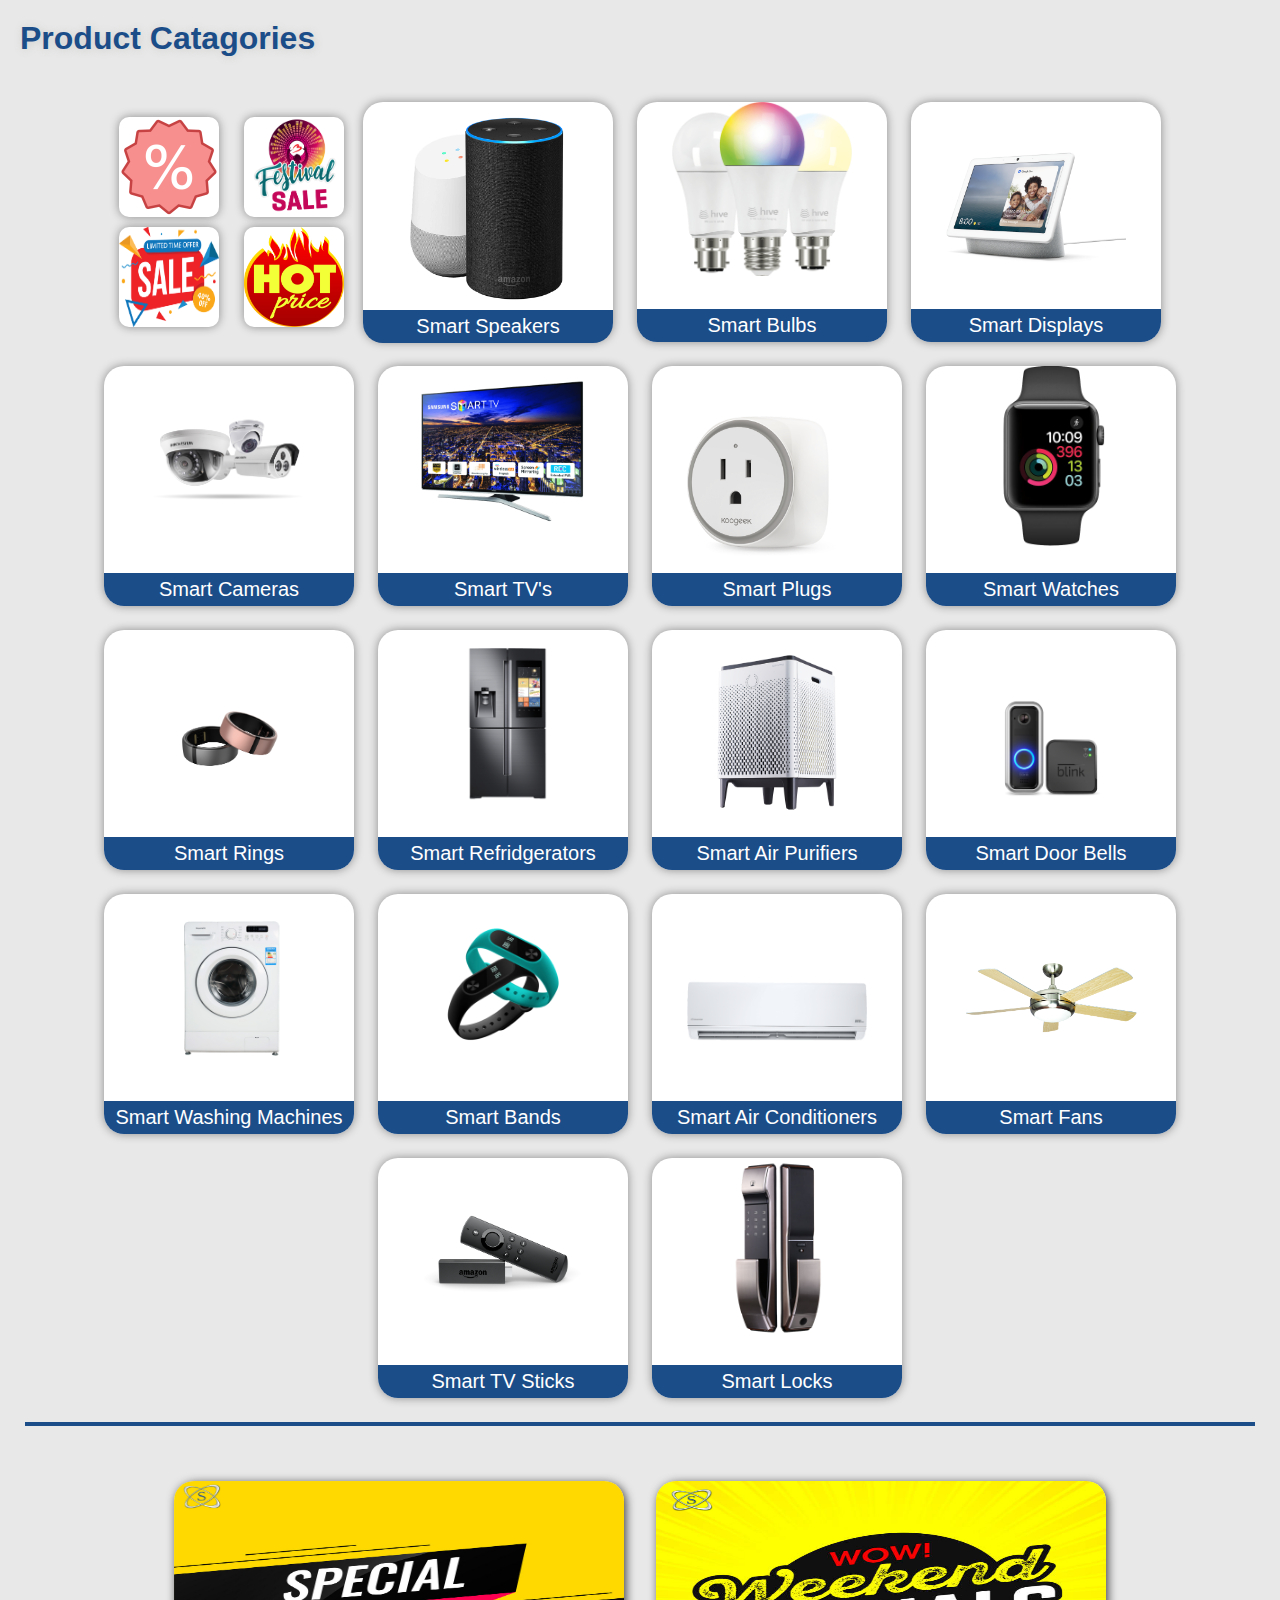
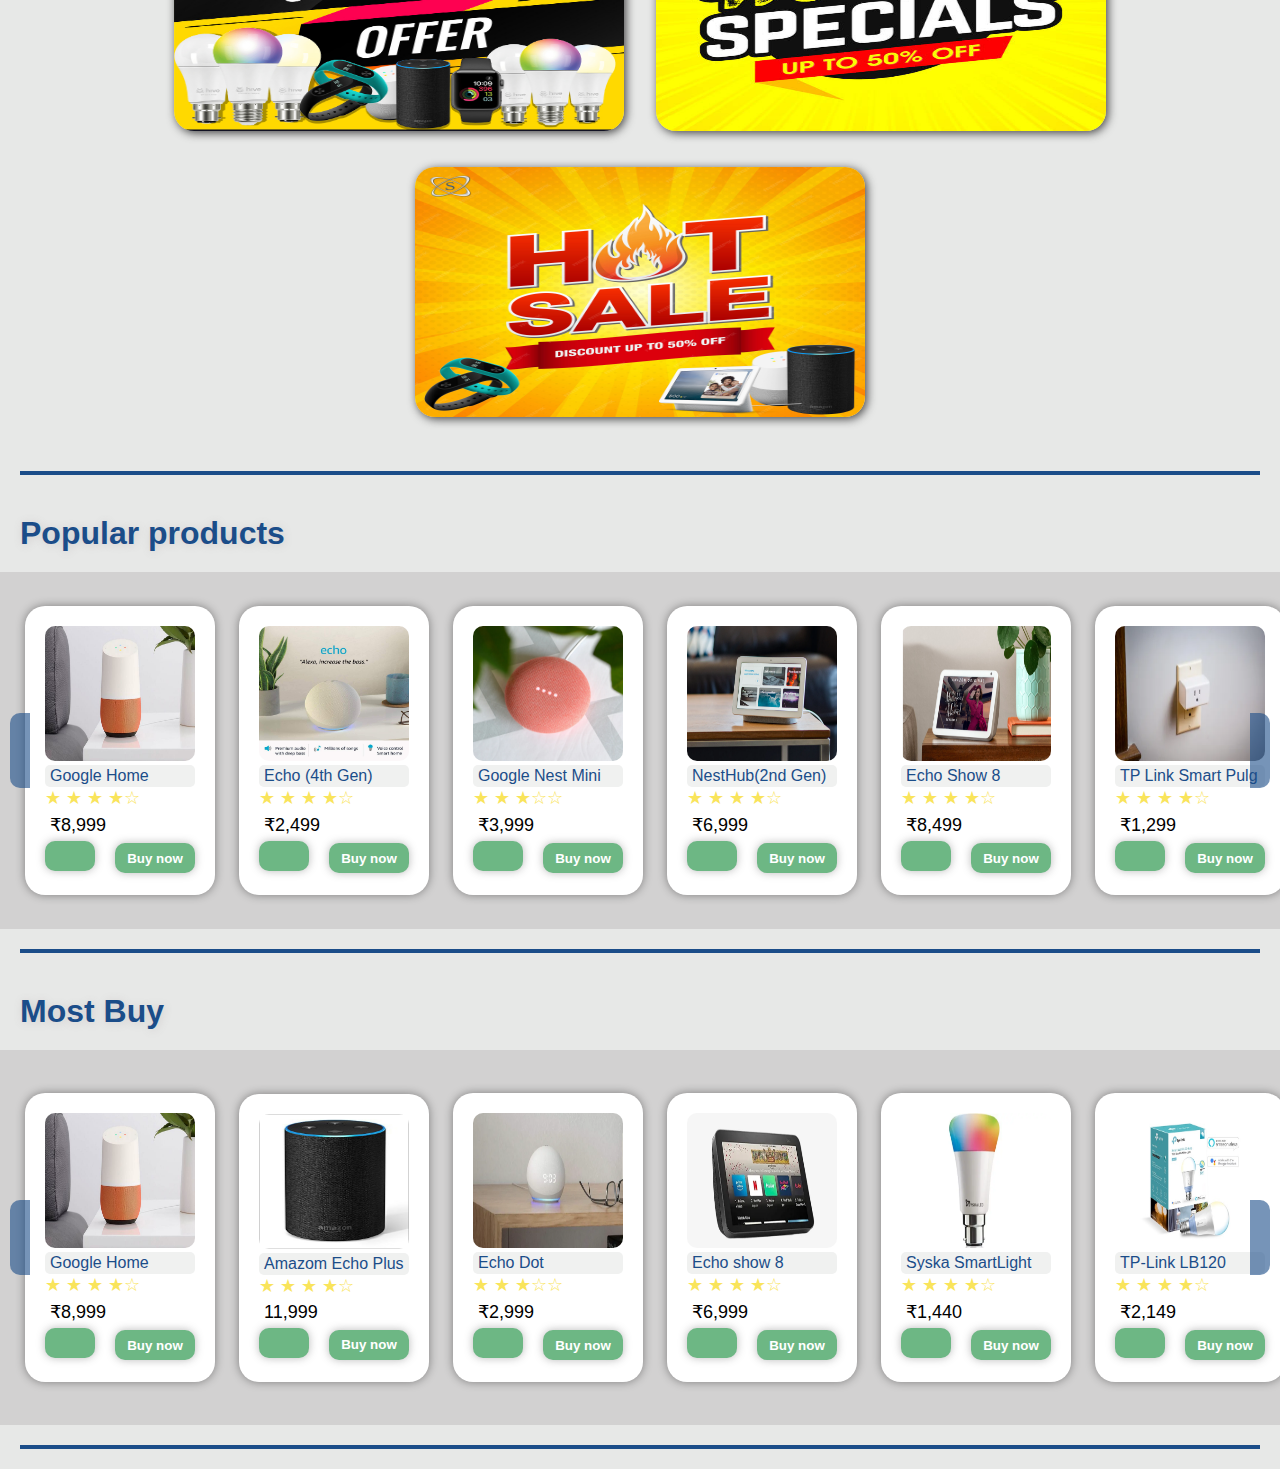
<file: index.html>
<!DOCTYPE html>
<html lang="en">
  <head>
    <meta charset="UTF-8" />
    <meta name="viewport" content="width=device-width, initial-scale=1.0" />
    <title>Document</title>
    <link
      rel="stylesheet"
      href="https://cdnjs.cloudflare.com/ajax/libs/font-awesome/6.4.2/css/all.min.css"
      integrity="sha512-z3gLpd7yknf1YoNbCzqRKc4qyor8gaKU1qmn+CShxbuBusANI9QpRohGBreCFkKxLhei6S9CQXFEbbKuqLg0DA=="
      crossorigin="anonymous"
      referrerpolicy="no-referrer"
    />
    <link rel="stylesheet" href="style.css" />
    
  </head>
  <body>
    


    
    <!-- product page -->
    <h1>Product Catagories</h1>
    <section class="products">
      <div class="offers">
        <div class="percent"><img src="./products/offer.png" alt="" /></div>
        <div class="percent"><img src="./products/fest.png" alt="" /></div>
        <div class="percent"><img src="./products/time.png" alt="" /></div>
        <div class="percent"><img src="./products/hot.png" alt="" /></div>
      </div>
      <div class="container">
        <div class="image"><img src="./products/speaker.png" alt="" /></div>
        <div class="img-content">Smart Speakers</div>
      </div>
      <div class="container">
        <div class="image"><img src="./products/bulb.png" alt="" /></div>
        <div class="img-content">Smart Bulbs</div>
      </div>
      <div class="container">
        <div class="image">
          <img src="./products/display.png" alt="" style="padding-top: 50px" />
        </div>
        <div class="img-content">Smart Displays</div>
      </div>
      <div class="container">
        <div class="image"><img src="./products/camera.png" alt="" /></div>
        <div class="img-content">Smart Cameras</div>
      </div>
      <div class="container">
        <div class="image"><img src="./products/tv.png" alt="" /></div>
        <div class="img-content">Smart TV's</div>
      </div>
      <div class="container">
        <div class="image">
          <img src="./products/plug.png" alt="" style="padding-top: 50px" />
        </div>
        <div class="img-content">Smart Plugs</div>
      </div>
      <div class="container">
        <div class="image"><img src="./products/watch.png" alt="" /></div>
        <div class="img-content">Smart Watches</div>
      </div>
      <div class="container">
        <div class="image">
          <img src="./products/ring.png" alt="" style="padding-top: 38px" />
        </div>
        <div class="img-content">Smart Rings</div>
      </div>
      <div class="container">
        <div class="image"><img src="./products/frizz.png" alt="" /></div>
        <div class="img-content">Smart Refridgerators</div>
      </div>
      <div class="container">
        <div class="image"><img src="./products/air.png" alt="" /></div>
        <div class="img-content">Smart Air Purifiers</div>
      </div>
      <div class="container">
        <div class="image">
          <img src="./products/door.png" alt="" style="padding-top: 50px" />
        </div>
        <div class="img-content">Smart Door Bells</div>
      </div>
      <div class="container">
        <div class="image"><img src="./products/wash.png" alt="" /></div>
        <div class="img-content">Smart Washing Machines</div>
      </div>
      <div class="container">
        <div class="image"><img src="./products/band.png" alt="" /></div>
        <div class="img-content">Smart Bands</div>
      </div>
      <div class="container">
        <div class="image">
          <img src="./products/ac.png" alt="" style="padding-top: 50px" />
        </div>
        <div class="img-content">Smart Air Conditioners</div>
      </div>
      <div class="container">
        <div class="image">
          <img src="./products/fan.png" alt="" style="padding-top: 50px" />
        </div>
        <div class="img-content">Smart Fans</div>
      </div>
      <div class="container">
        <div class="image">
          <img src="./products/stick.png" alt="" style="padding-top: 50px" />
        </div>
        <div class="img-content">Smart TV Sticks</div>
      </div>
      <div class="container">
        <div class="image"><img src="./products/locks.png" alt="" /></div>
        <div class="img-content">Smart Locks</div>
      </div>

      <div class="rule"></div>
    </section>

   
    <section class="posters">

    <div class="poster_container-1">
      <div class="poster1"><img src="/posters/poster2.jpg" alt=""></div>
      <div class="poster1"><img src="./posters/poster3.jpg" alt=""></div>
      <div class="poster1"><img src="./posters/poster4.jpg" alt=""></div>
     


    </div>
    
  </section>

  <div class="rulee"><div class="rule2"></div></div>



    <h1>Popular products</h1>


   

    <section class="popular">
      
     

<div class="product-container">
  <div class="arrow-left"><i class="fa-solid fa-chevron-left"></i></div>

      <div class="box-container">
        <div class="p-image">
          <img src="./popular/speaker.jpg" alt="" />
        </div>
        <div class="pimage-content">Google Home</div>
        <div class="rate">&#9733; &#9733; &#9733; &#9733;&#9734;</div>
        <div class="price">₹8,999</div>
        <div class="box">
                  <div class="cart"><button><i class="fa-solid fa-cart-shopping"></button></i></div>

          <div class="btn"><button>Buy now</button></div>
        </div>


      </div><div class="box-container">
        <div class="p-image">
          <img src="./popular/echo.jpg" alt="" />
        </div>
        <div class="pimage-content">Echo (4th Gen)</div>
        <div class="rate">&#9733; &#9733; &#9733; &#9733;&#9734;</div>
        <div class="price">₹2,499</div>
        <div class="box">
                  <div class="cart"><button><i class="fa-solid fa-cart-shopping"></button></i></div>

          <div class="btn"><button>Buy now</button></div>
        </div>
      </div><div class="box-container">
        <div class="p-image">
          <img src="./popular/nest mini.webp" alt="" />
        </div>
        <div class="pimage-content">Google Nest Mini</div>
        <div class="rate">&#9733; &#9733; &#9733;&#9734;&#9734;</div>
        <div class="price">₹3,999</div>
        <div class="box">
                  <div class="cart"><button><i class="fa-solid fa-cart-shopping"></button></i></div>

          <div class="btn"><button>Buy now</button></div>
        </div>
      </div><div class="box-container">
        <div class="p-image">
          <img src="./popular/nest hub.webp" alt="" />
        </div>
        <div class="pimage-content">NestHub(2nd Gen)</div>
        <div class="rate">&#9733; &#9733; &#9733; &#9733;&#9734;</div>
        <div class="price">₹6,999</div>
        <div class="box">
                  <div class="cart"><button><i class="fa-solid fa-cart-shopping"></button></i></div>

          <div class="btn"><button>Buy now</button></div>
        </div>
      </div><div class="box-container">
        <div class="p-image">
          <img src="./popular/echo show 8.webp" alt="" />
        </div>
        <div class="pimage-content">Echo Show 8</div>
        <div class="rate">&#9733; &#9733; &#9733; &#9733;&#9734;</div>
        <div class="price">₹8,499</div>
        <div class="box">
                  <div class="cart"><button><i class="fa-solid fa-cart-shopping"></button></i></div>

          <div class="btn"><button>Buy now</button></div>
        </div>
      </div><div class="box-container">
        <div class="p-image">
          <img src="./popular/tp-link.webp" alt="" />
        </div>
        <div class="pimage-content">TP Link Smart Pulg</div>
        <div class="rate">&#9733; &#9733; &#9733; &#9733;&#9734;</div>
        <div class="price">₹1,299</div>
        <div class="box">
                  <div class="cart"><button><i class="fa-solid fa-cart-shopping"></button></i></div>

          <div class="btn"><button>Buy now</button></div>
        </div>
      </div><div class="box-container">
        <div class="p-image">
          <img src="./popular/wipro.jpg" alt="" />
        </div>
        <div class="pimage-content">Wipro B22D</div>
        <div class="rate">&#9733; &#9733; &#9733; &#9734; &#9734;</div>
        <div class="price">₹8,999</div>
        <div class="box">
                  <div class="cart"><button><i class="fa-solid fa-cart-shopping"></button></i></div>

          <div class="btn"><button>Buy now</button></div>
        </div>
      </div>
      
      
      <div class="box-container">
        <div class="p-image">
          <img src="./popular/lenovo smart clock.webp" alt="" />
        </div>
        <div class="pimage-content">Echo Show 10</div>
        <div class="rate">&#9733; &#9733; &#9733; &#9734; &#9734;</div>
        <div class="price">₹5,450</div>
        <div class="box">
                  <div class="cart"><button><i class="fa-solid fa-cart-shopping"></button></i></div>

          <div class="btn"><button>Buy now</button></div>
        </div>
      </div>
      


      <div class="box-container">
        <div class="p-image">
          <img src="./popular/xiomi air purifier.jpg" alt="" />
        </div>
        <div class="pimage-content">Xiaomi Smart Air Purifier 4</div>
        <div class="rate">&#9733; &#9733; &#9733; &#9733;&#9734;</div>
        <div class="price">₹14,999</div>
        <div class="box">
                  <div class="cart"><button><i class="fa-solid fa-cart-shopping"></button></i></div>

          <div class="btn"><button>Buy now</button></div>
        </div>
      </div>
      


      <div class="box-container">
        <div class="p-image">
          <img src="./popular/wipro door bell.jpg" alt="" />
        </div>
        <div class="pimage-content">Wipro Smart Wireless Doorbell</div>
        <div class="rate">&#9733; &#9733; &#9733; &#9733;&#9734;</div>
        <div class="price">₹7,109</div>
        <div class="box">
                  <div class="cart"><button><i class="fa-solid fa-cart-shopping"></button></i></div>

          <div class="btn"><button>Buy now</button></div>
        </div>
      </div>
      


      <div class="box-container">
        <div class="p-image">
          <img src="./popular/mi bulb.jpg" alt="" />
        </div>
        <div class="pimage-content">MI LED Smart Color Bulb (B22) </div>
        <div class="rate">&#9733; &#9733; &#9733; &#9733;&#9734;</div>
        <div class="price">₹899</div>
        <div class="box">
                  <div class="cart"><button><i class="fa-solid fa-cart-shopping"></button></i></div>

          <div class="btn"><button>Buy now</button></div>
        </div>
      </div>
      

      <div class="box-container">
        <div class="p-image">
          <img src="./popular/wipro smart plug.jpg" alt="" />
        </div>
        <div class="pimage-content">Wipro 16A Wi-Fi Smart Plug</div>
        <div class="rate">&#9733; &#9733; &#9733; &#9734; &#9734;</div>
        <div class="price">₹999</div>
        <div class="box">
                  <div class="cart"><button><i class="fa-solid fa-cart-shopping"></button></i></div>

          <div class="btn"><button>Buy now</button></div>
        </div>
      </div>
      
     
  
      
      <div class="arrow-right"><i class="fa-solid fa-chevron-right"></i></div>






      
    </div>

    </section>

    <div class="rulee"><div class="rule2"></div></div>


    <h1>Most Buy</h1>


   

    <section class="popular">
      
     

<div class="product-container">
  <div class="arrow-left"><i class="fa-solid fa-chevron-left"></i></div>

      <div class="box-container">
        <div class="p-image">
          <img src="./popular/speaker.jpg" alt="" />
        </div>
        <div class="pimage-content">Google Home</div>
        <div class="rate">&#9733; &#9733; &#9733; &#9733;&#9734;</div>
        <div class="price">₹8,999</div>
        <div class="box">
                  <div class="cart"><button><i class="fa-solid fa-cart-shopping"></button></i></div>

          <div class="btn"><button>Buy now</button></div>
        </div>


      </div><div class="box-container">
        <div class="p-image">
          <img src="./most buy/echo plus.jpg" alt="" />
        </div>
        <div class="pimage-content">Amazom Echo Plus</div>
        <div class="rate">&#9733; &#9733; &#9733; &#9733;&#9734;</div>
        <div class="price">11,999</div>
        <div class="box">
                  <div class="cart"><button><i class="fa-solid fa-cart-shopping"></button></i></div>

          <div class="btn"><button>Buy now</button></div>
        </div>
      </div><div class="box-container">
        <div class="p-image">
          <img src="./most buy/amazon-echo-dot.webp" alt="" />
        </div>
        <div class="pimage-content">Echo Dot</div>
        <div class="rate">&#9733; &#9733; &#9733;&#9734;&#9734;</div>
        <div class="price">₹2,999</div>
        <div class="box">
                  <div class="cart"><button><i class="fa-solid fa-cart-shopping"></button></i></div>

          <div class="btn"><button>Buy now</button></div>
        </div>
      </div><div class="box-container">
        <div class="p-image">
          <img src="./most buy/amazon-echo-show-8.webp" alt="" />
        </div>
        <div class="pimage-content">Echo show 8</div>
        <div class="rate">&#9733; &#9733; &#9733; &#9733;&#9734;</div>
        <div class="price">₹6,999</div>
        <div class="box">
                  <div class="cart"><button><i class="fa-solid fa-cart-shopping"></button></i></div>

          <div class="btn"><button>Buy now</button></div>
        </div>
      </div><div class="box-container">
        <div class="p-image">
          <img src="./most buy/syska smart light.webp" alt="" />
        </div>
        <div class="pimage-content">Syska SmartLight </div>
        <div class="rate">&#9733; &#9733; &#9733; &#9733;&#9734;</div>
        <div class="price">₹1,440</div>
        <div class="box">
                  <div class="cart"><button><i class="fa-solid fa-cart-shopping"></button></i></div>

          <div class="btn"><button>Buy now</button></div>
        </div>
      </div><div class="box-container">
        <div class="p-image">
          <img src="./most buy/tp link bulb.jpg" alt="" />
        </div>
        <div class="pimage-content"> TP-Link LB120</div>
        <div class="rate">&#9733; &#9733; &#9733; &#9733;&#9734;</div>
        <div class="price">₹2,149</div>
        <div class="box">
                  <div class="cart"><button><i class="fa-solid fa-cart-shopping"></button></i></div>

          <div class="btn"><button>Buy now</button></div>
        </div>
      </div><div class="box-container">
        <div class="p-image">
          <img src="./most buy/dlink plug.jpg" alt="" />
        </div>
        <div class="pimage-content">D-Link DSP-W215</div>
        <div class="rate">&#9733; &#9733; &#9733; &#9734; &#9734;</div>
        <div class="price">₹1,680</div>
        <div class="box">
                  <div class="cart"><button><i class="fa-solid fa-cart-shopping"></button></i></div>

          <div class="btn"><button>Buy now</button></div>
        </div>
      </div>
      
      
      <div class="box-container">
        <div class="p-image">
          <img src="./most buy/plug home kit.webp" alt="" />
        </div>
        <div class="pimage-content">Oakter Basic smart home Kit</div>
        <div class="rate">&#9733; &#9733; &#9733; &#9734; &#9734;</div>
        <div class="price">₹5,824</div>
        <div class="box">
                  <div class="cart"><button><i class="fa-solid fa-cart-shopping"></button></i></div>

          <div class="btn"><button>Buy now</button></div>
        </div>
      </div>
      


      <div class="box-container">
        <div class="p-image">
          <img src="./most buy/switch.webp" alt="" />
        </div>
        <div class="pimage-content">Maxcio Smart Wi-Fi Light Switch</div>
        <div class="rate">&#9733; &#9733; &#9733; &#9733;&#9734;</div>
        <div class="price">₹6,999</div>
        <div class="box">
                  <div class="cart"><button><i class="fa-solid fa-cart-shopping"></button></i></div>

          <div class="btn"><button>Buy now</button></div>
        </div>
      </div>
      


      <div class="box-container">
        <div class="p-image">
          <img src="./popular/wipro door bell.jpg" alt="" />
        </div>
        <div class="pimage-content">Wipro Smart Wireless Doorbell</div>
        <div class="rate">&#9733; &#9733; &#9733; &#9733;&#9734;</div>
        <div class="price">₹7,109</div>
        <div class="box">
                  <div class="cart"><button><i class="fa-solid fa-cart-shopping"></button></i></div>

          <div class="btn"><button>Buy now</button></div>
        </div>
      </div>
      


      <div class="box-container">
        <div class="p-image">
          <img src="./most buy/philips.webp" alt="" />
        </div>
        <div class="pimage-content">Philips Hue Mini Starter with 10 W B22 Bulb</div>
        <div class="rate">&#9733; &#9733; &#9733; &#9733;&#9734;</div>
        <div class="price">₹6,499</div>
        <div class="box">
                  <div class="cart"><button><i class="fa-solid fa-cart-shopping"></button></i></div>

          <div class="btn"><button>Buy now</button></div>
        </div>
      </div>
      

      <div class="box-container">
        <div class="p-image">
          <img src="./most buy/Ring-Doorbell.webp" alt="" />
        </div>
        <div class="pimage-content">Ring Doorbell</div>
        <div class="rate">&#9733; &#9733; &#9733; &#9734; &#9734;</div>
        <div class="price">₹19,999</div>
        <div class="box">
                  <div class="cart"><button><i class="fa-solid fa-cart-shopping"></button></i></div>

          <div class="btn"><button>Buy now</button></div>
        </div>
      </div>
      
     
  
      
      <div class="arrow-right"><i class="fa-solid fa-chevron-right"></i></div>






      
    </div>

    </section>
    <div class="rulee"><div class="rule2"></div></div>



   

    <!-- product page ends -->


    <section class="menu-bar">
<div class="menu-container">

<div class="icon"><i class="fa-solid fa-bars"></i></div>
<div class="icon"><i class="fa-solid fa-cart-shopping"></i>
</div>
<div class="icon-home"><i class="fa-solid fa-house"></i></div>
<div class="icon"><i class="fa-solid fa-user"></i></div>
<div class="icon"><i class="fa-solid fa-phone"></i></div>

</div>



    </section>

    


    <script src="script.js"></script>
  </body>
</html>
</file>
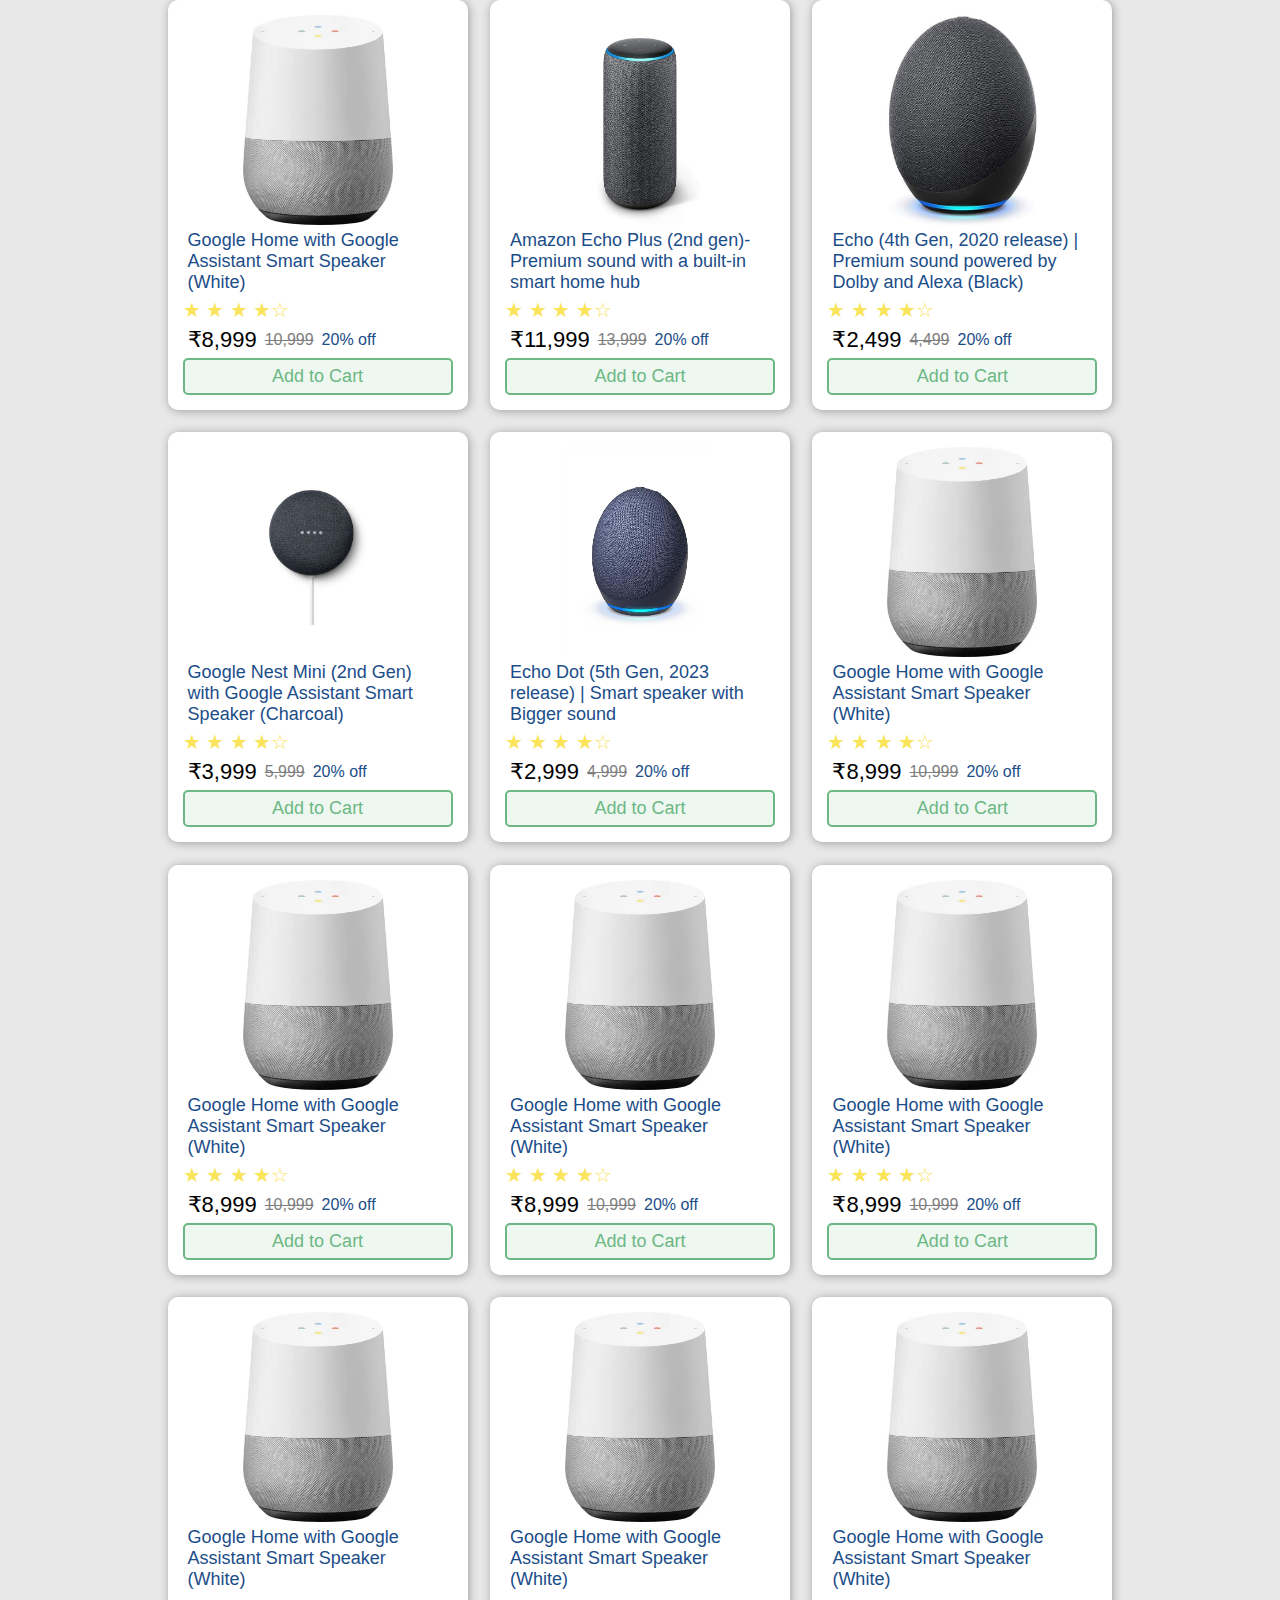
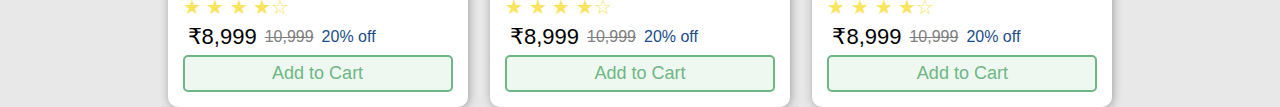
<file: smart speakers/speaker.html>
<!DOCTYPE html>
<html lang="en">
  <head>
    <meta charset="UTF-8" />
    <meta name="viewport" content="width=device-width, initial-scale=1.0" />
    <title>Speakers</title>

    <link
      rel="stylesheet"
      href="https://cdnjs.cloudflare.com/ajax/libs/font-awesome/6.4.2/css/all.min.css"
      integrity="sha512-z3gLpd7yknf1YoNbCzqRKc4qyor8gaKU1qmn+CShxbuBusANI9QpRohGBreCFkKxLhei6S9CQXFEbbKuqLg0DA=="
      crossorigin="anonymous"
      referrerpolicy="no-referrer"
    />


    <link rel="stylesheet" href="./speaker.css">
  </head>
  <body>
    <div class="main-container">


      <div class="sub-container">
        <div class="photo"><img src="./images/google home.webp" alt="" /></div>
        <div class="product-name">
          <p>Google Home with Google Assistant Smart Speaker (White)</p>
        </div>
        <div class="rating">
          <p>&#9733; &#9733; &#9733; &#9733;&#9734;</p>
        </div>
        <div class="price"><h6>₹8,999</h6>
          <p class="org">10,999</p>
          <p class="off">20% off</p>

        </div>
        <div class="kart"><button><i class="fa-solid fa-cart-shopping"></i> Add to Cart</button></div>
      </div>

      <div class="sub-container">
        <div class="photo"><img src="./images/echo plus (2nd gen).jpg" alt="" /></div>
        <div class="product-name">
          <p>Amazon Echo Plus (2nd gen)-Premium sound with a built-in smart home hub</p>
        </div>
        <div class="rating">
          <p>&#9733; &#9733; &#9733; &#9733;&#9734;</p>
        </div>
        <div class="price"><h6>₹11,999</h6>
          <p class="org">13,999</p>
          <p class="off">20% off</p>
        </div>
        <div class="kart"><button><i class="fa-solid fa-cart-shopping"></i> Add to Cart</button></div>
      </div>

      <div class="sub-container">
        <div class="photo"><img src="./images/Echo_4th_Gen-6.jpg" alt="" /></div>
        <div class="product-name">
          <p>Echo (4th Gen, 2020 release) | Premium sound powered by Dolby and Alexa (Black)</p>
        </div>
        <div class="rating">
          <p>&#9733; &#9733; &#9733; &#9733;&#9734;</p>
        </div>
        <div class="price"><h6>₹2,499</h6>
          <p class="org">4,499</p>
          <p class="off">20% off</p>
        </div>
        <div class="kart"><button><i class="fa-solid fa-cart-shopping"></i> Add to Cart</button></div>
      </div>

      <div class="sub-container">
        <div class="photo"><img src="./images/nest mini.jpeg" alt="" /></div>
        <div class="product-name">
          <p>Google Nest Mini (2nd Gen) with Google Assistant Smart Speaker  (Charcoal)</p>
        </div>
        <div class="rating">
          <p>&#9733; &#9733; &#9733; &#9733;&#9734;</p>
        </div>
        <div class="price"><h6>₹3,999</h6>
          <p class="org">5,999</p>
          <p class="off">20% off</p>
        </div>
        <div class="kart"><button><i class="fa-solid fa-cart-shopping"></i> Add to Cart</button></div>
      </div>

      <div class="sub-container">
        <div class="photo"><img src="./images/echodot.jpg" alt="" /></div>
        <div class="product-name">
          <p>Echo Dot (5th Gen, 2023 release) | Smart speaker with Bigger sound</p>
        </div>
        <div class="rating">
          <p>&#9733; &#9733; &#9733; &#9733;&#9734;</p>
        </div>
        <div class="price"><h6>₹2,999</h6>
          <p class="org">4,999</p>
          <p class="off">20% off</p>
        </div>
        <div class="kart"><button><i class="fa-solid fa-cart-shopping"></i> Add to Cart</button></div>
      </div>

      <div class="sub-container">
        <div class="photo"><img src="./images/google home.webp" alt="" /></div>
        <div class="product-name">
          <p>Google Home with Google Assistant Smart Speaker (White)</p>
        </div>
        <div class="rating">
          <p>&#9733; &#9733; &#9733; &#9733;&#9734;</p>
        </div>
        <div class="price"><h6>₹8,999</h6>
          <p class="org">10,999</p>
          <p class="off">20% off</p>
        </div>
        <div class="kart"><button><i class="fa-solid fa-cart-shopping"></i> Add to Cart</button></div>
      </div>

      <div class="sub-container">
        <div class="photo"><img src="./images/google home.webp" alt="" /></div>
        <div class="product-name">
          <p>Google Home with Google Assistant Smart Speaker (White)</p>
        </div>
        <div class="rating">
          <p>&#9733; &#9733; &#9733; &#9733;&#9734;</p>
        </div>
        <div class="price"><h6>₹8,999</h6>
          <p class="org">10,999</p>
          <p class="off">20% off</p>
        
        </div>
        <div class="kart"><button><i class="fa-solid fa-cart-shopping"></i> Add to Cart</button></div>
      </div>

      <div class="sub-container">
        <div class="photo"><img src="./images/google home.webp" alt="" /></div>
        <div class="product-name">
          <p>Google Home with Google Assistant Smart Speaker (White)</p>
        </div>
        <div class="rating">
          <p>&#9733; &#9733; &#9733; &#9733;&#9734;</p>
        </div>
        <div class="price"><h6>₹8,999</h6>
          <p class="org">10,999</p>
          <p class="off">20% off</p>
        
        </div>
        <div class="kart"><button><i class="fa-solid fa-cart-shopping"></i> Add to Cart</button></div>
      </div>

      <div class="sub-container">
        <div class="photo"><img src="./images/google home.webp" alt="" /></div>
        <div class="product-name">
          <p>Google Home with Google Assistant Smart Speaker (White)</p>
        </div>
        <div class="rating">
          <p>&#9733; &#9733; &#9733; &#9733;&#9734;</p>
        </div>
        <div class="price"><h6>₹8,999</h6>
          <p class="org">10,999</p>
          <p class="off">20% off</p>
        </div>
        <div class="kart"><button><i class="fa-solid fa-cart-shopping"></i> Add to Cart</button></div>
      </div>

      <div class="sub-container">
        <div class="photo"><img src="./images/google home.webp" alt="" /></div>
        <div class="product-name">
          <p>Google Home with Google Assistant Smart Speaker (White)</p>
        </div>
        <div class="rating">
          <p>&#9733; &#9733; &#9733; &#9733;&#9734;</p>
        </div>
        <div class="price"><h6>₹8,999</h6>
          <p class="org">10,999</p>
          <p class="off">20% off</p>
        
        </div>
        <div class="kart"><button><i class="fa-solid fa-cart-shopping"></i> Add to Cart</button></div>
      </div>

      <div class="sub-container">
        <div class="photo"><img src="./images/google home.webp" alt="" /></div>
        <div class="product-name">
          <p>Google Home with Google Assistant Smart Speaker (White)</p>
        </div>
        <div class="rating">
          <p>&#9733; &#9733; &#9733; &#9733;&#9734;</p>
        </div>
        <div class="price"><h6>₹8,999</h6>
          <p class="org">10,999</p>
          <p class="off">20% off</p>
        
        </div>
        <div class="kart"><button><i class="fa-solid fa-cart-shopping"></i> Add to Cart</button></div>
      </div>

      <div class="sub-container">
        <div class="photo"><img src="./images/google home.webp" alt="" /></div>
        <div class="product-name">
          <p>Google Home with Google Assistant Smart Speaker (White)</p>
        </div>
        <div class="rating">
          <p>&#9733; &#9733; &#9733; &#9733;&#9734;</p>
        </div>
        <div class="price"><h6>₹8,999</h6>
          <p class="org">10,999</p>
          <p class="off">20% off</p>
        
        </div>
        <div class="kart"><button><i class="fa-solid fa-cart-shopping"></i> Add to Cart</button></div>
      </div>

      

     
      

    </div>
  </body>
</html>
</file>
<file: style.css>
* {
  margin: 0;
  padding: 0;
  box-sizing: border-box;
  transition: 0.2s linear;
  font-family: sans-serif;
  scroll-behavior: smooth;
}
body {
  width: 100%;
  background-color: #e7e8e7;
  
}


/* product catagories */
h1 {
  padding: 20px;
  color: #1b4d89;
  /* margin-left: 20px; */
  text-shadow: 1px 1px 10px rgb(208, 205, 205);
}

.products {
  display: flex;
  flex-wrap: wrap;
  align-items: center;
  justify-content: center;
  gap: 1.5rem;
  width: 100%;
  padding: 25px;
}
.products .offers {
  display: grid;
  grid-template-columns: auto auto;
  /* row-gap: 1.2rem; */
  height: 220px;
  width: 220px;
  cursor: pointer;
}
.container {
  text-align: center;
  width: 250px;
  height: 240px;
  display: grid;
  /* row-gap: 2rem; */
  align-content: space-between;
  box-shadow: 0px 0px 10px rgba(0, 0, 0, 0.4);
  background-color: white;
  border-radius: 20px;
  cursor: pointer;
  /* position: relative; */
}
.products .offers .percent img {
  width: 100px;
  height: 100px;
  border-radius: 10px;
  box-shadow: 0px 0px 10px rgba(0, 0, 0, 0.4);
  background-color: white;
  /* justify-self: c; */
  margin: auto;
}
.products .offers .percent {
  width: 125px;
  display: grid;
  justify-content: space-between;
  align-items: center;
}
.products .offers .percent:hover {
  transform: scale(1.05);
}
.container .image img {
  width: 180px;
}
.container .image img:hover {
  transform: scale(1.08);
}
.container .img-content {
  font-size: 20px;
  font-family: sans-serif;
  padding-bottom: 10px;
  background-color: #1b4d89;
  border-radius: 0px 0px 20px 20px;
  padding: 5px;
  color: white;
  display: grid;
}
.container:hover .img-content {
  color: #f9e45b;
}
.product-container {
  display: flex;
  flex-wrap: nowrap;
  align-items: center;
  column-gap: 1.5rem;
  padding: 25px;
  overflow: hidden;

  background-color: rgb(210, 209, 209);
}
.box-container {
  background-color: white;
  padding: 20px;
  box-shadow: 0px 0px 10px rgba(0, 0, 0, 0.4);
  border-radius: 20px;
}
.box-container:hover{
  transform: scale(0.95);
}

.box-container .p-image img {
  width: 150px;
  height: 135px;
  border-radius: 10px;

}
.box-container .box {
  display: grid;
  grid-template-columns: auto auto;
  justify-content: space-between;
  align-items: center;
}
.box-container .pimage-content {
  padding: 2px;
  font-size: 16px;
  color: #1b4d89;
  border-radius: 5px;
  background-color: #f0f1f0;
  padding-left: 5px;
}
.box-container .rate {
  color: #f9e45b;
  font-size: 18px;
}
.box-container .price {
  font-size: 18px;
  font-family: sans-serif;
  padding:5px;
}
.box-container .box .btn button {
  width: 80px;
  height: 30px;
  background-color: #6db784;
  color: white;
  border:none;
  border-radius: 10px;
  font-family: sans-serif;
  font-weight: 600;
  box-shadow: 0px 0px 8px rgba(82, 82, 82, 0.4);
}
.box-container .box .btn button:hover {
  transform: scale(1.12);
}

.cart button{
  width: 50px;
  height: 30px;
  background-color: #6db784;
  border:none;
  color:white;
  border-radius: 10px;
    box-shadow: 0px 0px 8px rgba(82, 82, 82, 0.4);

}
.cart button:hover{
    transform: scale(1.12);

}

.arrow-right{
  position: absolute;
  right: 10px;
  background-color: #1b4d89;
  opacity: 0.6;
  height: 75px;
  width: 20px;
  color: white;
  display: grid;
  justify-content: center;
  align-items: center;
  border-radius: 0px 10px 10px 0px;
}
.arrow-left{
  position: absolute;
  left: 10px;
  z-index: 100;
   background-color: #1b4d89;
  opacity: 0.6;
  height: 75px;
  width: 20px;
  color: white;
  display: grid;
  justify-content: center;
  align-items: center;
  border-radius: 10px 0px 0px 10px;

}
.arrow-right:hover{
  opacity: 1;
}
.arrow-left:hover{
  opacity: 1;
}
.menu-bar{
  display: grid;
  justify-content: center;
}
.menu-container{
  display: flex;
  width: 600px;
  height: 65px;
  justify-content: space-between;
  background-color: white;
  align-items: center;
  border-radius: 30px 30px 30px 30px;
  background-color: #1b4d89;
  box-shadow: 1px 1px 10px rgb(133, 132, 132);
  position: fixed;
  bottom: 10px;
  left: 30%;
  z-index: 1000;
  display: none;
  
}
.menu-container .icon{
  padding: 20px;
  color: gray;
  font-size: 20px;
  text-shadow: 1px 1px 10px rgb(197, 195, 195);
  color: white;

  
}
.menu-container .icon-home{
  padding: 20px;
  background-color: #4874ed;
  height: 80px;
  width: 80px;
  border-radius:80px;
  color: #e7e8e7;
  box-shadow: 0px 0px 10px #1b4d89;
  display: grid;
  justify-content: center;
  align-items: center;
  font-size: 25px;


}
.rule {
  width: 100%;
  text-align: center;
  height: 4px;
  background-color: #1b4d89;
}
.menu-container .icon-home:hover{
  transform: scale(1.1);
}
.menu-container .icon:hover{
  transform: scale(1.2);
}
.poster_container-1{
  display: flex;
  flex-wrap: wrap;
  gap: 2rem;
  justify-content: center;
  align-items: center;
  padding: 30px; 



}
.poster_container-1 .poster1 img{
  width: 450px;
  height: 250px;
  border-radius: 20px;
  box-shadow: 2px 2px 10px rgb(68, 68, 68);
}
.poster_container-1 .poster1 img:hover{
  transform: scale(1.06);
}


.rulee {
  padding: 20px;
}
.rulee .rule2{
  width: 100%;
  background:#1b4d89 ;
  height: 4px;
}
</file>
<file: smart speakers/speaker.css>
* {
    margin: 0;
    padding: 0;
    box-sizing: border-box;
    transition: 0.2s linear;
    font-family: sans-serif;
    scroll-behavior: smooth;
    font-family: sans-serif;
  }
  body{
    background-color: #e7e8e7;
    padding-left: 5%;
    padding-right: 5%;
  }
  
  .main-container{
    display: flex;
    flex-wrap: wrap;
    justify-content: center;
    align-items: center;
    gap: 1.4rem;
    
  }
  .main-container .sub-container{
    width: 300px;
    height: 410px;
    display: grid;
    justify-content: center;
    align-items: center;
    background-color: white;
    border-radius: 10px;
    padding: 15px;
    box-shadow: 1px 1px 10px rgb(157, 157, 157);

    
  }
  .main-container .sub-container .photo img{
    width: 150px;
    height: 210px;
  }
  .main-container .sub-container .photo{
    display: grid;
    justify-content: center;
  }
  .main-container .sub-container .product-name{
    font-size: 18px;
    font-weight: 500;
    padding:5px;
    color: #1b4d89;
  }
  .main-container .sub-container .rating{
    font-size: 20px;
    color: #f9e45b;
  }
  .main-container .sub-container .price{
    
    padding: 5px;
    display: grid;
    grid-template-columns: auto auto auto;
    justify-content: flex-start;
    align-items: center;
    gap: 0.5rem;
  }
  .main-container .sub-container .price h6{
    font-size: 22px;
    font-weight: 500;
  }
  .main-container .sub-container .price .org{
    color: gray;
    text-decoration: line-through;
  }
  .main-container .sub-container .price .off{
    color: #1b4d89;
  }
  .main-container .sub-container .kart{
    border:2px solid #6db784;
    background-color: #6bc1861d;
    padding: 6px;
    display: grid;
    grid-template-columns: auto auto;
    align-items: center;
    justify-content: center;
   
    border-radius: 5px;
  }
  .main-container .sub-container:hover{
    transform: scale(1.02);
  }
  .main-container .sub-container .kart button{
    background-color: transparent;
    border: none;
    color: #6db784;
    font-size: 18px;

  }
  .main-container .sub-container .kart:hover{
    background-color: #6db784;
  }
  .main-container .sub-container .kart:hover button{
    color: white;
  }
  .main-container .sub-container:hover .photo img{
    transform: scale(1.05);
  }
</file>
